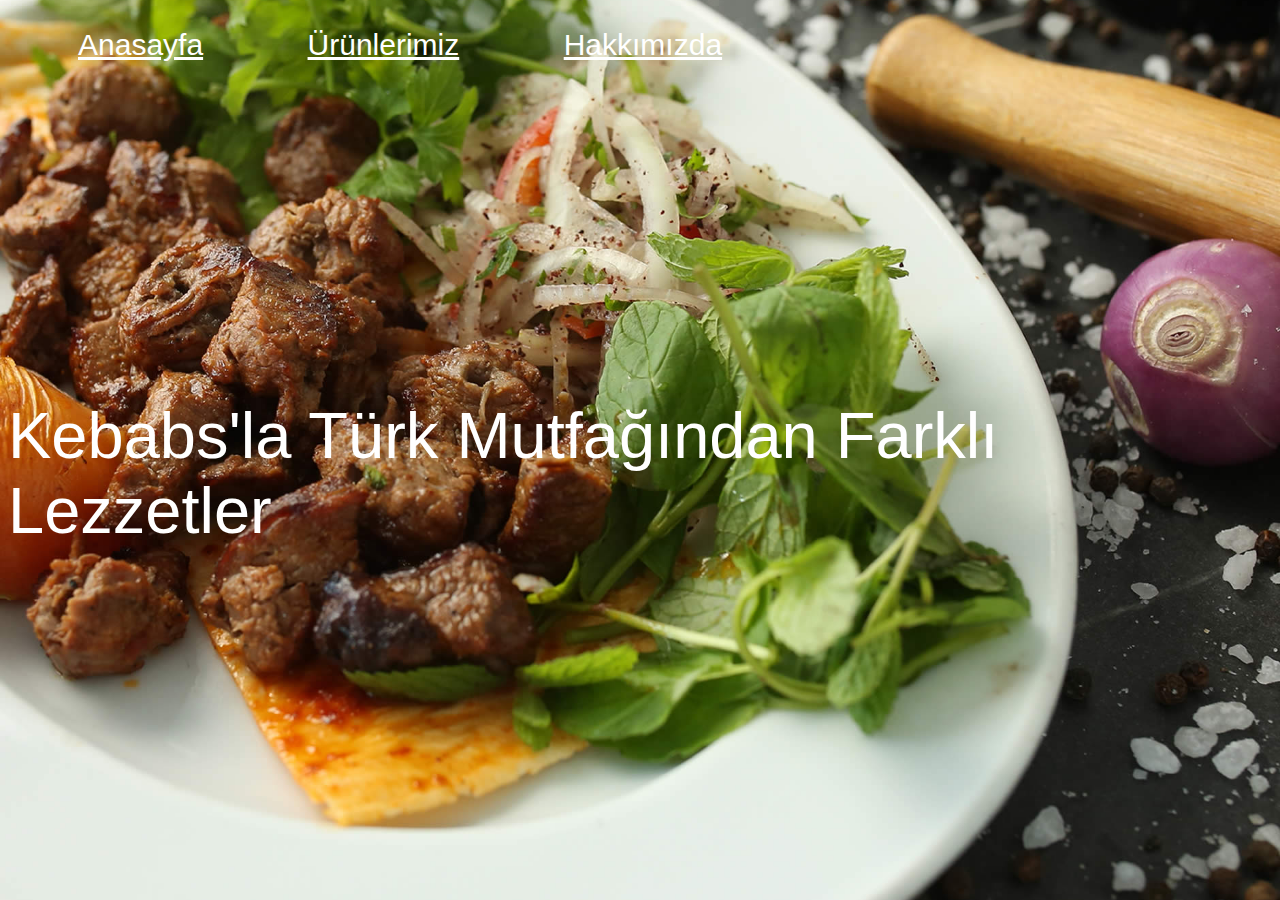
<file: index.html>
<!DOCTYPE html>
<html lang="en">
  <head>
    <meta charset="UTF-8" />
    <meta name="viewport" content="width=device-width, initial-scale=1.0" />
    <title>Kebabs</title>
    <link rel="stylesheet" href="main.css" />
  </head>
  <body>
    <!-- navbar section -->
    <div id="navbar">
      <a class="navbar-item home" href="index.html">Anasayfa</a>
      <a class="navbar-item products" href="products.html">Ürünlerimiz</a>
      <a class="navbar-item about" href="about.html">Hakkımızda</a>
    </div>

    <!-- home section -->
    <div class="block">
      <p>Kebabs'la Türk Mutfağından Farklı Lezzetler</p>
    </div>
  </body>
</html>
</file>
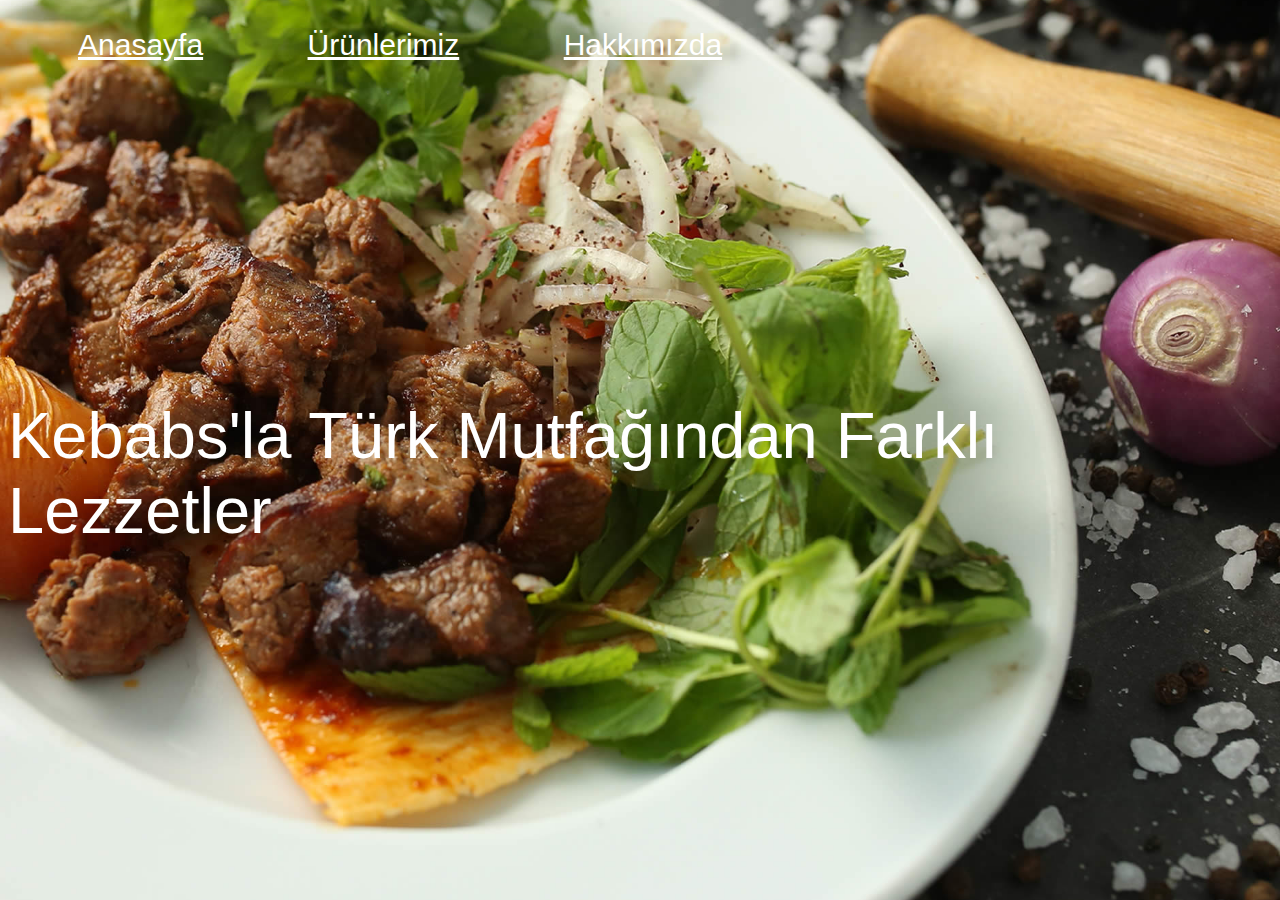
<file: about.html>
<!DOCTYPE html>
<html lang="en">
  <head>
    <meta charset="UTF-8" />
    <meta name="viewport" content="width=device-width, initial-scale=1.0" />
    <title>Kebabs</title>
    <link rel="stylesheet" href="style.css" />
  </head>
  <body>
    <!-- navbar section -->
    <div id="navbar">
      <a class="navbar-item home" href="index.html">Anasayfa</a>
      <a class="navbar-item products" href="products.html">Ürünlerimiz</a>
      <a class="navbar-item about" href="about.html">Hakkımızda</a>
    </div>

    <!-- home section -->
    <div class="block">
      <p>Kebabs'la Türk Mutfağından Farklı Lezzetler</p>
    </div>
  </body>
</html>
</file>
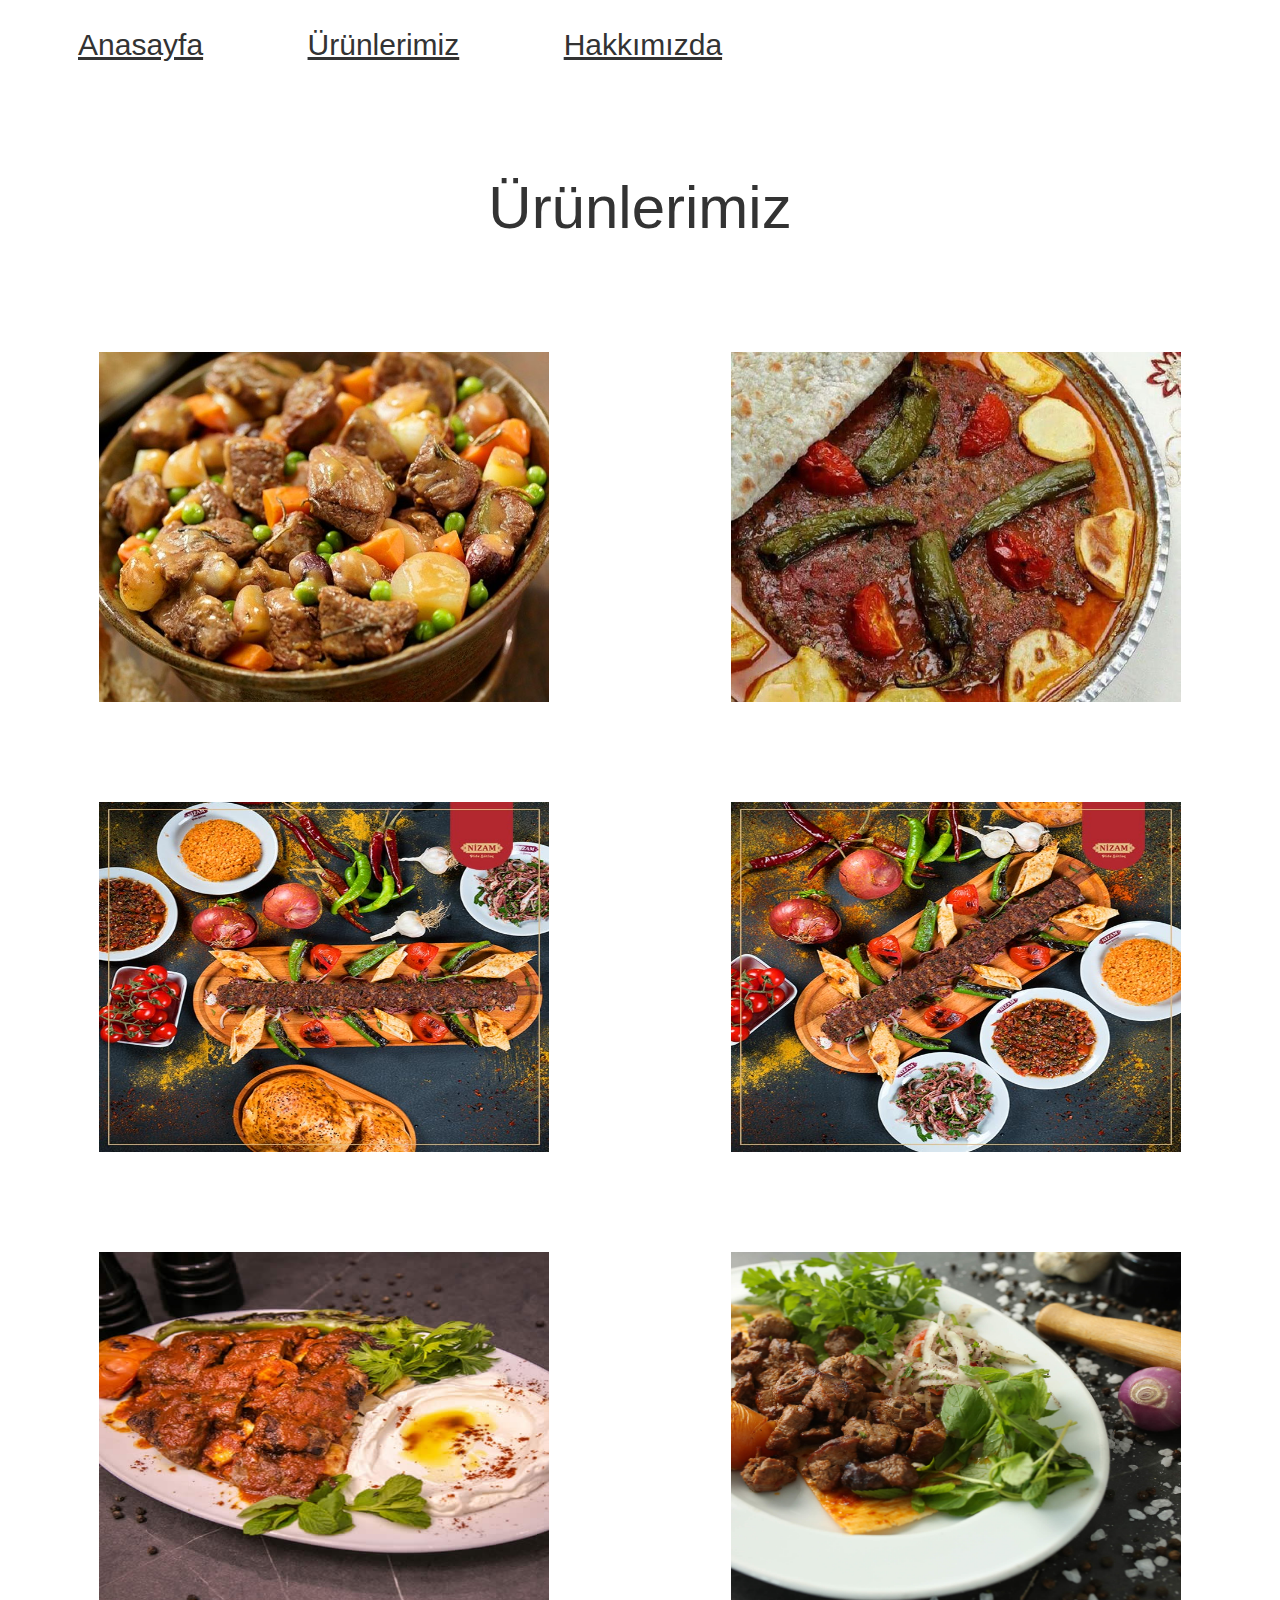
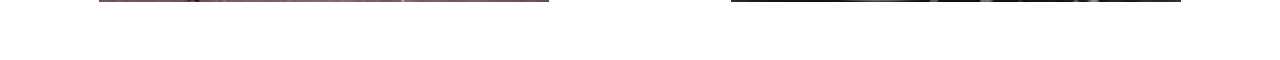
<file: products.html>
<!DOCTYPE html>
<html lang="en">
  <head>
    <meta charset="UTF-8" />
    <meta name="viewport" content="width=device-width, initial-scale=1.0" />
    <title>Kebabs</title>
    <link rel="stylesheet" href="products.css" />
  </head>
  <body>
    <!-- navbar section -->
    <div id="navbar">
      <a class="navbar-item home" href="index.html">Anasayfa</a>
      <a class="navbar-item products" href="products.html">Ürünlerimiz</a>
      <a class="navbar-item about" href="about.html">Hakkımızda</a>
    </div>

    <!-- products section -->
    <div class="block">
      <p>Ürünlerimiz</p>
    </div>

    <!-- image section -->
    <div class="image-section">
      <img
        src="img/orman-kebap.jpeg"
        alt="orman-kebab"
        height="350"
        width="450"
      />

      <img
        src="img/testi-kebap.jpeg"
        alt="testi-kebab"
        height="350"
        width="450"
      />

      <img
        src="img/urfa-kebap.jpeg"
        alt="urfa-kebab"
        height="350"
        width="450"
      />
      <img
        src="img/adana-kebap.jpeg"
        alt="adana-kebab"
        height="350"
        width="450"
      />

      <img
        src="img/iskender-kebap.jpeg"
        alt="iskender-kebab"
        height="350"
        width="450"
      />

      <img
        src="img/kuzu-sis-kebap.jpeg"
        alt="kuzu-kebab"
        height="350"
        width="450"
      />
    </div>
  </body>
</html>
</file>
<file: main.css>
/* @import url("products.css"); */
/* @import url("about.css"); */

body {
  font-family: Arial, Helvetica, sans-serif;
  background: url(img/kuzu-sis-kebap.jpeg) no-repeat center center fixed;
  background-size: cover;
}

#navbar {
  height: 65px;
  padding: 20px;
}

.navbar-item {
  color: #fff;
  font-size: 30px;
  padding: 10px 50px;
}

.navbar-item:hover {
  color: rgb(181, 78, 0);
}

.block {
  display: flex;
  justify-content: center;
  align-items: center;
  height: 80vh;
}

.block p {
  font-size: 65px;
  color: #fff;
}
</file>
<file: style.css>
body {
  font-family: Arial, Helvetica, sans-serif;
  background: url(img/kuzu-sis-kebap.jpeg) no-repeat center center fixed;
  background-size: cover;
}

#navbar {
  height: 65px;
  padding: 20px;
}

.navbar-item {
  color: #fff;
  font-size: 30px;
  padding: 10px 50px;
}

.navbar-item:hover {
  color: rgb(181, 78, 0);
}

.block {
  display: flex;
  justify-content: center;
  align-items: center;
  height: 80vh;
}

.block p {
  font-size: 65px;
  color: #fff;
}
</file>
<file: products.css>
body {
  font-family: Arial, Helvetica, sans-serif;
  background-color: rgb(255, 255, 255);
}

#navbar {
  height: 65px;
  padding: 20px;
}

.navbar-item {
  color: #333;
  font-size: 30px;
  padding: 10px 50px;
}

.navbar-item:hover {
  color: rgb(181, 78, 0);
}

.block {
  font-size: 60px;
  color: #333;
  display: flex;
  justify-content: center;
  align-items: center;
}

.image-section {
  display: flex;
  justify-content: space-around;
  flex-wrap: wrap;
}

.image-section img {
  padding: 50px 20px;
}

li {
  list-style-type: none;
}
</file>
